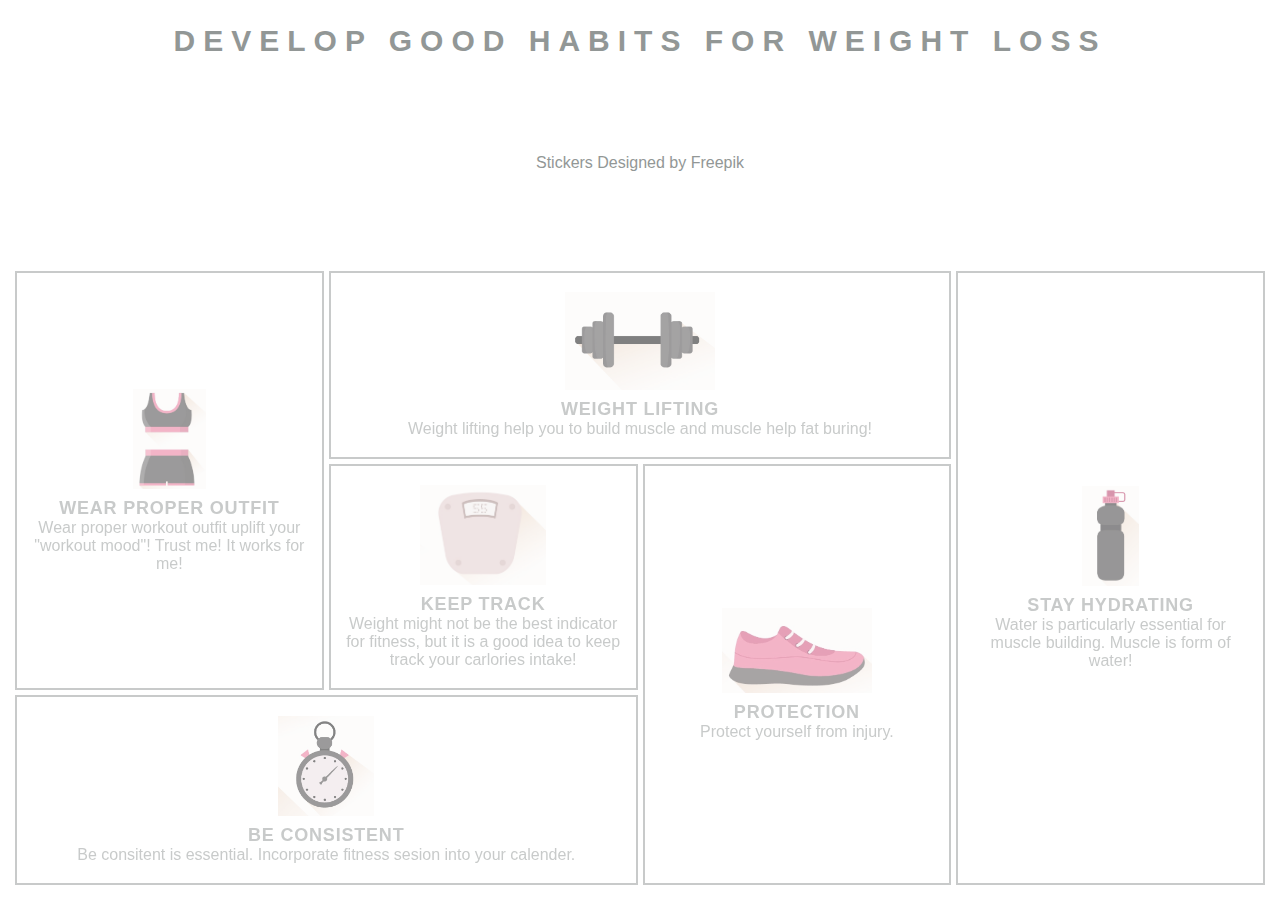
<file: index.html>
<!DOCTYPE html>
<html lang="en">
<head>
    <meta charset="UTF-8">
    <meta name="viewport" content="width=device-width, initial-scale=1.0">
    <meta http-equiv="X-UA-Compatible" content="ie=edge">
    <title>Day16 - Grid |Diamond and Masonry|</title>
    <link rel="stylesheet" href="styles.css">

</head>
<body>


   
        <h1> Develop Good habits for weight loss</h1>
        <a href="http://www.freepik.com">Stickers Designed by Freepik</a>
        <div class="container">
            <div class="box">
                <div class="content">
                <img src="outfit.jpg">
                
                    <h2> Wear proper outfit</h2>
                    <p> Wear proper workout outfit uplift your "workout mood"! Trust me! It works for me!</p>
                    
                </div>
            </div>
            <div class="box">
                <div class="content">
                <img src="dumbell.png">
                    <h2> Weight lifting</h2>
                    <p> Weight lifting help you to build muscle and muscle help fat buring!</p>
                </div>
            </div>
            <div class="box">
                <div class="content">
                <img src="water.png">
                
                    <h2> Stay Hydrating</h2>
                    <p> Water is particularly essential for muscle building. Muscle is form of water!</p>
                    
                </div>
            </div>
            <div class="box">
                <div class="content">
                <img src="scale.jpg">
                
                    <h2> Keep track </h2>
                    <p> Weight might not be the best indicator for fitness, but it is a good idea to keep track your carlories intake!</p>
                    
                </div>
            </div>
          
            
            <div class="box">
                <div class="content">
                    <img src="timer.jpg">
                
                    <h2> Be Consistent</h2>
                    <p> Be consitent is essential. Incorporate fitness sesion into your calender.</p>

                </div>
                
            </div>
            <div class="box">
                <div class="content">
                <img src="sneakers.jpg">
                
                    <h2> Protection</h2>
                    <p>  Protect yourself from injury.</p>

                </div>
            </div>
         
        </div>


    
</body>
</html>
</file>
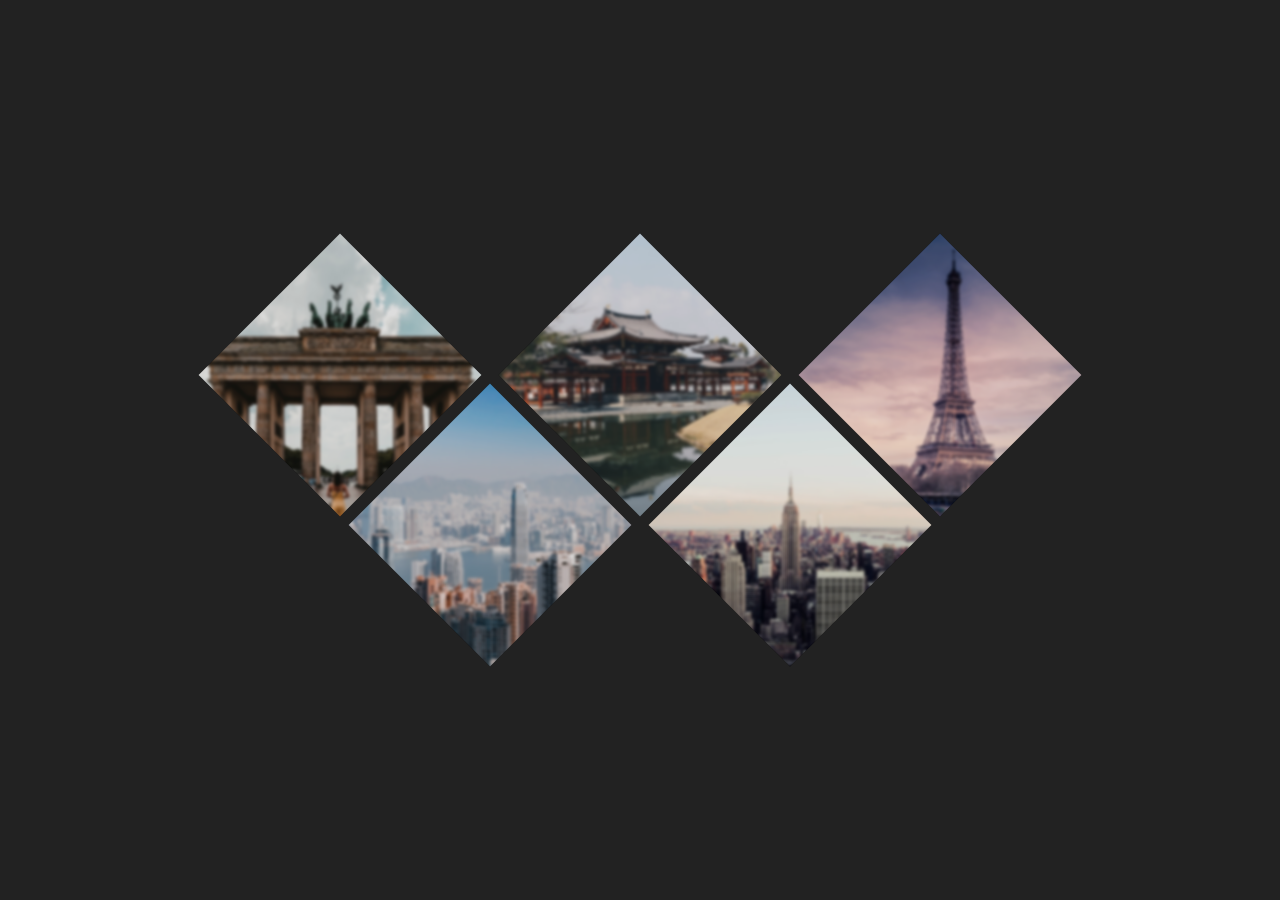
<file: diamond/index.html>
<!DOCTYPE html>
<html lang="en">
<head>
    <meta charset="UTF-8">
    <meta name="viewport" content="width=device-width, initial-scale=1.0">
    <meta http-equiv="X-UA-Compatible" content="ie=edge">
    <title>Day16 - Grid |Diamond and Masonry|</title>
    <link rel="stylesheet" href="styles.css">

</head>
<body>
  <div class="diamond">

 
        <ul>
            <li class="b1"><div class="box"></div></li>
            <li class="b2"><div class="box"></div></li>
            <li class="b3"><div class="box"></div></li>
            <li class="b4"><div class="box"></div></li>
            <li class="b5"><div class="box"></div></li>
        </ul>

    </div>


    
</body>
</html>
</file>
<file: styles.css>
/************************** Masonry ****************************/
*{
    box-sizing: border-box;
    padding:0;
    margin:0;
    text-align: center;
    font-family:  Helvetica, sans-serif;
    color: #929796;
 
}

body{
    min-height:100vh;
    display:grid;
   
  
}

h1 {
    font-size:30px;
    margin-top:24px;
    margin-bottom:12px;
    letter-spacing: 0.5rem;
    text-transform: uppercase;
    
}


a {
    text-decoration:none;
}

.container {
    padding: 15px;
    position:relative;
    width:100%;
    display:grid;
    grid-template-columns: repeat(auto-fill, minmax(250px,1fr));
    grid-template-rows: minmax(100px, auto);
    grid-auto-flow:dense;
    grid-gap: 5px;
}

.container .box {
    border: 2px solid #929796;
    display: grid;
    place-items: center;
    padding: 5px 10px;
    filter: grayscale(5%);
    opacity: 0.5;
    transition: 1s;
    cursor: pointer;

}
.container .box:hover {
    filter: grayscale(0);
    opacity:1;
}

.container .box img {
   max-height: 100px;
    max-width:150px;
    position: relative;
    margin-bottom: 5px;
}

.container .box h2{
    margin-bottom:0;
    text-transform: uppercase;
    letter-spacing: 0.05rem;
    font-size: 18px;
}

.container .box:nth-child(1) {
    grid-row: span 2;
    grid-column: span 1;
}
.container .box:nth-child(2) {
   grid-row: span 1;
    grid-column: span 2;
}
.container .box:nth-child(3) {
    grid-column: span 1;
    grid-row: span 3;
}

.container .box:nth-child(4) {
    grid-row: span 1;
    grid-column: span 1;
}

.container .box:nth-child(5) {
    grid-column: span 2;
    grid-row: span 1;
}
.container .box:nth-child(6) {
    grid-column: span 1;
    grid-row: span 2;
}

@media only screen and (max-width: 991px) {
    .container {
    
        grid-template-columns: repeat(auto-fill, minmax(50%,1fr));
        grid-template-rows:  minmax(auto, auto);
        
    }
    .container .box {
        grid-column:  span unset;
        grid-row: span unset;
    }
}
</file>
<file: diamond/styles.css>
*{
    box-sizing: border-box;
    margin:0;
    padding:0;
    
}
html {
  
    background: #222;
}

.diamondr{
    height: 100vh;
    width: 100vw;
}

ul {
    position: absolute;
    left:50%;
    top:50%;
    transform: translate(-50%, -50%);
    padding:0;
    margin:0;
    height: 150px;
    width: 600px;
}

ul li {
    position: absolute;
    width: 200px;
    height: 200px;
    margin:-100px;
    list-style: none;
    overflow:hidden;
    transform: rotate(45deg);
    background: black;
}

ul li.b1 {
    top:0;
    left:0;

}
ul li.b2 {
    bottom:0;
    left:25%;
}

ul li.b3{
    left:50%;
    top:0;

}

ul li.b4{
    left:75%;
    bottom:0;
    
}

ul li.b5{
    left:100%;
    top:0;
    
}

ul li .box {
    width:100%;
    height:100%;
    transform: rotate(-45deg) scale(1.5);
    opacity: 0.9;
    filter:  blur(1px) grayscale(5%);
    transition: all 0.5s;

}

ul li .box:hover {
    opacity:1;
    filter:  grayscale(0);
}

ul li.b1 .box{
    background: url('berlin.jpg');
    background-size:cover;
}
ul li.b2 .box{
    background: url('hongkong.png');
    background-size:cover;
}
ul li.b3 .box{
    background: url('kyoto.jpg');
    background-size:cover;
}

ul li.b4 .box{
    background: url('newyork.jpg');
    background-size:cover;
}

ul li.b5 .box{
    background: url('paris.png');
    background-size:cover;
}
</file>
